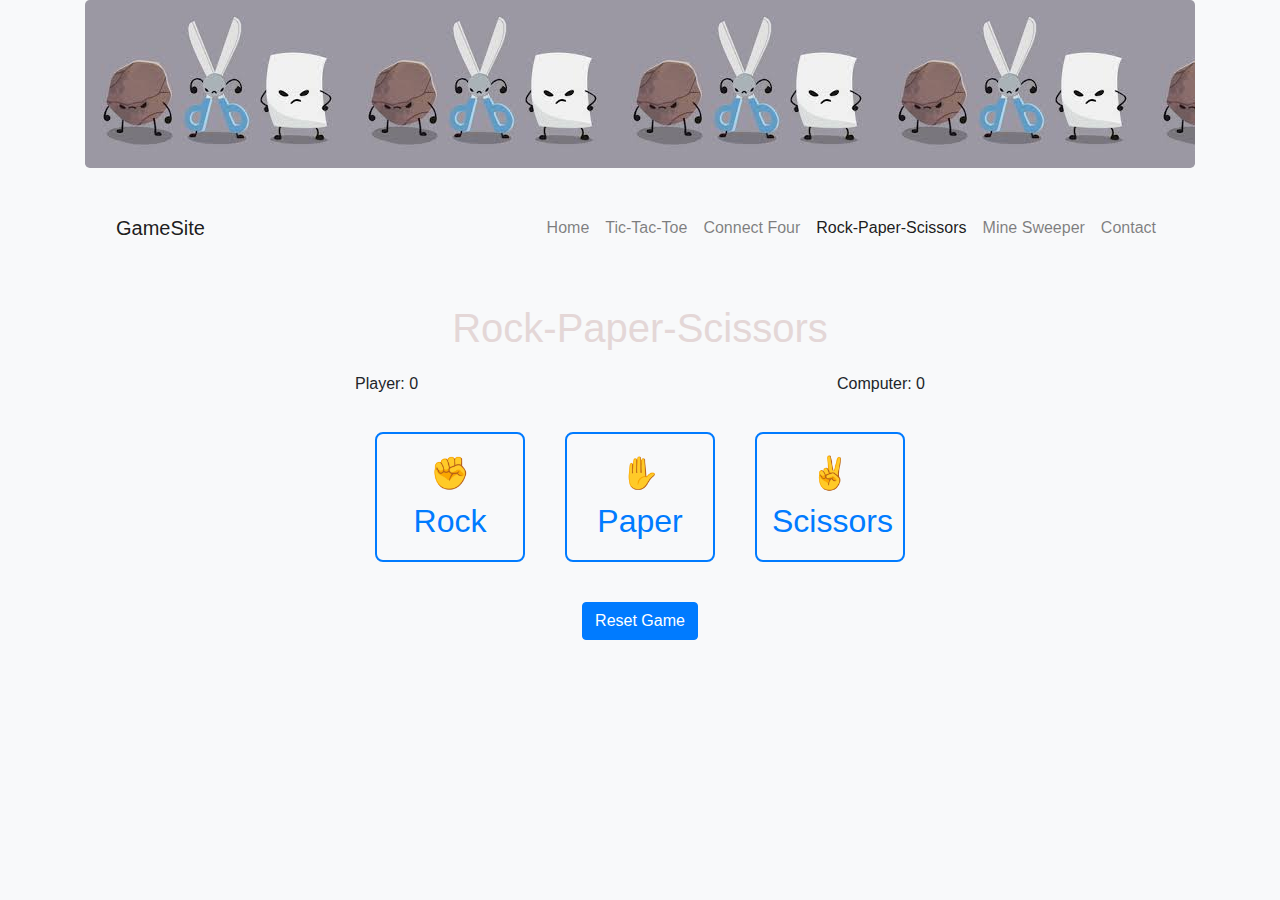
<file: rock-paper-scissors.html>
<!doctype html>
<html lang="en">

<head>
    
    <meta charset="utf-8">
    <meta name="viewport" content="width=device-width, initial-scale=1, shrink-to-fit=no">

 
    <link rel="stylesheet" href="https://cdn.jsdelivr.net/npm/bootstrap@4.3.1/dist/css/bootstrap.min.css"
        integrity="sha384-ggOyR0iXCbMQv3Xipma34MD+dH/1fQ784/j6cY/iJTQUOhcWr7x9JvoRxT2MZw1T" crossorigin="anonymous">
        <link rel="stylesheet" href="style.css">
    <title>website project</title>
</head>
<body>
    <div class="container">
        <div class="jumbotron text-center" style="background-image: url('imgs/rps.png')">
            <h1></h1>
            <br>
            <h1></h1>
        </div>
        <nav class="navbar navbar-expand-lg navbar-light bg-light">
            <div class="container-fluid">
            
                <a class="navbar-brand" href="index.html">GameSite</a>

                
                <div class="collapse navbar-collapse" id="navbarNav">
                    <ul class="navbar-nav ml-auto">
                        <li class="nav-item">
                            <a class="nav-link"  href="index.html">Home</a>
                        </li>
                        <li class="nav-item">
                            <a class="nav-link" href="tic-tac-toe.html">Tic-Tac-Toe</a>
                        </li>
                        <li class="nav-item">
                            <a class="nav-link" href="connect-four.html">Connect Four</a>
                        </li>
                        <li class="nav-item">
                            <a class="nav-link active" href="rock-paper-scissors.html">Rock-Paper-Scissors</a>
                        </li>
                        <li class="nav-item">
                            <a class="nav-link" href="mine-sweeper.html">Mine Sweeper</a>
                        </li>
                        <li class="nav-item">
                            <a class="nav-link" href="contact.html">Contact</a>
                        </li>
                    </ul>
                </div>
            </div>
        </nav>
        <!DOCTYPE html>
        <html lang="en">
        <head>
            <meta charset="UTF-8">
            <meta name="viewport" content="width=device-width, initial-scale=1.0">
            <title>Rock-Paper-Scissors</title>
            <link rel="stylesheet" href="https://stackpath.bootstrapcdn.com/bootstrap/4.3.1/css/bootstrap.min.css">
            <style>
                 h1{
  color:rgb(228, 215, 215);  
}
                /* Styling for layout and visual display */
                .game-container {
                    max-width: 600px;
                    margin: 20px auto;
                    text-align: center;
                }
                .choices {
                    display: flex;
                    justify-content: space-around;
                    margin-top: 20px;
                }
                .choice {
                    font-size: 2em;
                    cursor: pointer;
                    color: #007bff;
                    border: 2px solid #007bff;
                    border-radius: 8px;
                    padding: 15px;
                    width: 150px;
                    transition: transform 0.2s;
                }
                .choice:hover {
                    background-color: #f8f9fa;
                    transform: scale(1.1);
                }
                .scoreboard {
                    display: flex;
                    justify-content: space-between;
                    margin: 20px 0;
                }
                .score {
                    font-size: 1.2em;
                    font-weight: bold;
                    color: #007bff;
                }
                .result {
                    margin-top: 20px;
                    font-size: 1.5em;
                    font-weight: bold;
                }
            </style>
        </head>
        <body class="bg-light">
            <div class="container game-container">
                <h1 class="mt-5">Rock-Paper-Scissors</h1>
                <div class="scoreboard">
                    <p id="playerScore">Player: 0</p>
                    <p id="computerScore">Computer: 0</p>
                </div>
                <div class="choices">
                    <div id="rock" class="choice">✊ Rock</div>
                    <div id="paper" class="choice">✋ Paper</div>
                    <div id="scissors" class="choice">✌️Scissors</div>
                </div>
                <p id="status" class="result mt-4"></p>
                <button id="reset" class="btn btn-primary mt-3">Reset Game</button>
            </div>
        
            <script src="js/rps.js"></script>
        </body>
        </html>
        

</body>





 <!-- Optional JavaScript -->
 <script src="https://code.jquery.com/jquery-3.3.1.slim.min.js"
 integrity="sha384-q8i/X+965DzO0rT7abK41JStQIAqVgRVzpbzo5smXKp4YfRvH+8abtTE1Pi6jizo"
 crossorigin="anonymous"></script>
<script src="https://cdn.jsdelivr.net/npm/popper.js@1.14.7/dist/umd/popper.min.js"
 integrity="sha384-UO2eT0CpHqdSJQ6hJty5KVphtPhzWj9WO1clHTMGa3JDZwrnQq4sF86dIHNDz0W1"
 crossorigin="anonymous"></script>
<script src="https://cdn.jsdelivr.net/npm/bootstrap@4.3.1/dist/js/bootstrap.min.js"
 integrity="sha384-JjSmVgyd0p3pXB1rRibZUAYoIIy6OrQ6VrjIEaFf/nJGzIxFDsf4x0xIM+B07jRM"
 crossorigin="anonymous"></script>
</body>
</file>
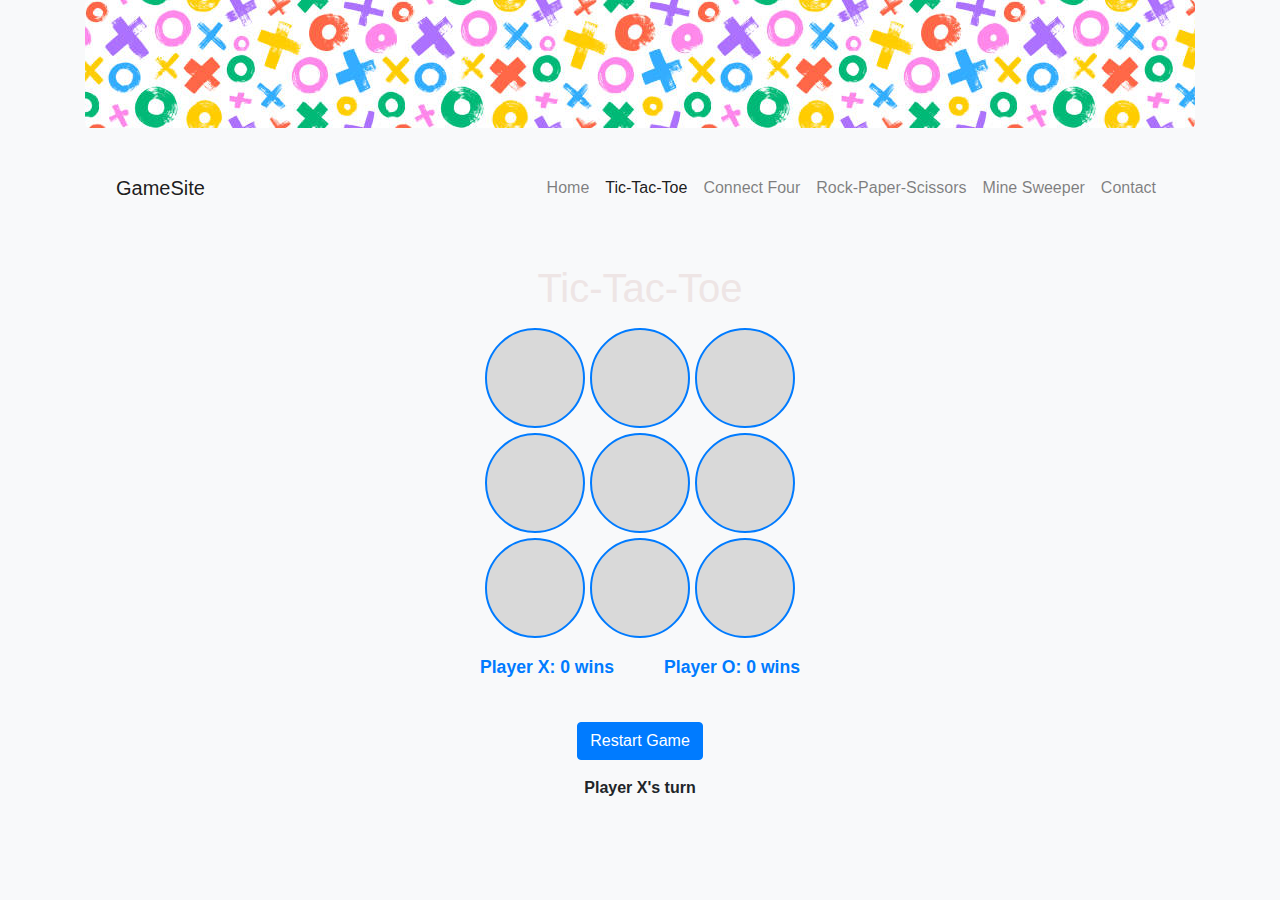
<file: tic-tac-toe.html>
<!doctype html>
<html lang="en">

<head>
    
    <meta charset="utf-8">
    <meta name="viewport" content="width=device-width, initial-scale=1, shrink-to-fit=no">

 
    <link rel="stylesheet" href="https://cdn.jsdelivr.net/npm/bootstrap@4.3.1/dist/css/bootstrap.min.css"
        integrity="sha384-ggOyR0iXCbMQv3Xipma34MD+dH/1fQ784/j6cY/iJTQUOhcWr7x9JvoRxT2MZw1T" crossorigin="anonymous">
        <link rel="stylesheet" href="css/style.css">
    <title>website project</title>
</head>
<div class="container">
    <div class="jumbotron text-center" style="background-image: url('imgs/tic-tac-toe.png')">
       
    </div>
    <nav class="navbar navbar-expand-lg navbar-light bg-light">
        <div class="container-fluid">
        
            <a class="navbar-brand" href="index.html">GameSite</a>

            
            <div class="collapse navbar-collapse" id="navbarNav">
                <ul class="navbar-nav ml-auto">
                    <li class="nav-item">
                        <a class="nav-link"  href="index.html">Home</a>
                    </li>
                    <li class="nav-item">
                        <a class="nav-link active " href="tic-tac-toe.html">Tic-Tac-Toe</a>
                    </li>
                    <li class="nav-item">
                        <a class="nav-link" href="connect-four.html">Connect Four</a>
                    </li>
                    <li class="nav-item">
                        <a class="nav-link" href="rock-paper-scissors.html">Rock-Paper-Scissors</a>
                    </li>
                    <li class="nav-item">
                        <a class="nav-link" href="mine-sweeper.html">Mine Sweeper</a>
                    </li>
                    <li class="nav-item">
                        <a class="nav-link" href="contact.html">Contact</a>
                    </li>
                </ul>
            </div>
        </div>
    </nav>
    <!DOCTYPE html>
<html lang="en">
<head>
    <meta charset="UTF-8">
    <meta name="viewport" content="width=device-width, initial-scale=1.0">
    <title>Tic-Tac-Toe</title>
    <link rel="stylesheet" href="https://stackpath.bootstrapcdn.com/bootstrap/4.3.1/css/bootstrap.min.css">
    <style>
     
        #board {
            display: grid;
            grid-template-columns: repeat(3, 100px);
            grid-template-rows: repeat(3, 100px);
            gap: 5px;
            margin: 20px auto;
        }
        .cell {
            width: 100px;
            height: 100px;
            font-size: 2em;
            text-align: center;
            line-height: 100px;
            border: 2px solid #007bff;
            cursor: pointer;
            color: #007bff;
        }
        .cell.preview {
            color: #ccc; 
        }
        
        #scoreContainer {
            display: flex;
            justify-content: space-between;
            width: 320px;
            margin: 10px auto;
        }
        #scoreX, #scoreO {
            font-weight: bold;
            font-size: 1.1em;
            color: #007bff;
        }
    </style>
</head>
<body class="bg-light text-center">
    <div class="container">
        <h1 class="mt-5">Tic-Tac-Toe</h1>
        <div id="board" class="my-3"></div>
        <div id="scoreContainer">
            <p id="scoreX">Player X: 0 wins</p>
            <p id="scoreO">Player O: 0 wins</p>
        </div>
        <button id="restart" class="btn btn-primary mt-3">Restart Game</button>
        <p id="status" class="mt-3 font-weight-bold"></p>
    </div>

    <script src="js/tic.js"></script>
</body>
</html>




 <script src="https://code.jquery.com/jquery-3.3.1.slim.min.js"
 integrity="sha384-q8i/X+965DzO0rT7abK41JStQIAqVgRVzpbzo5smXKp4YfRvH+8abtTE1Pi6jizo"
 crossorigin="anonymous"></script>
<script src="https://cdn.jsdelivr.net/npm/popper.js@1.14.7/dist/umd/popper.min.js"
 integrity="sha384-UO2eT0CpHqdSJQ6hJty5KVphtPhzWj9WO1clHTMGa3JDZwrnQq4sF86dIHNDz0W1"
 crossorigin="anonymous"></script>
<script src="https://cdn.jsdelivr.net/npm/bootstrap@4.3.1/dist/js/bootstrap.min.js"
 integrity="sha384-JjSmVgyd0p3pXB1rRibZUAYoIIy6OrQ6VrjIEaFf/nJGzIxFDsf4x0xIM+B07jRM"
 crossorigin="anonymous"></script>
</body>
</file>
<file: style.css>
h1{
  color:rgb(228, 215, 215);  
}
</file>
<file: css/style.css>
h1{
  color:rgb(238, 229, 229);  
}

#game {
  text-align: center;
}

#board {
  display: grid;
  grid-template-columns: repeat(7, 50px);
  grid-gap: 5px;
  margin-bottom: 10px;
  align-items: center;
  justify-content: center;
  
}

#scoreboard {
  display: flex;
  justify-content: space-around;
  font-size: 1.2em;
  margin-bottom: 10px;
}

.cell {
  width: 50px;
  height: 50px;
  background-color: #d9d9d9;
  border-radius: 50%;
  display: flex;
  align-items: center;
  justify-content: center;
  cursor: pointer;
}

.cell.red {
  background-color: #ff4d4d;
}

.cell.yellow {
  background-color: #ffd633;
}

#message {
  font-size: 1.2em;
  margin-top: 10px;
}

.cell.preview-red {
  background-color: rgba(255, 77, 77, 0.5);
}

.cell.preview-yellow {
  background-color: rgba(255, 214, 51, 0.5);
}
</file>
